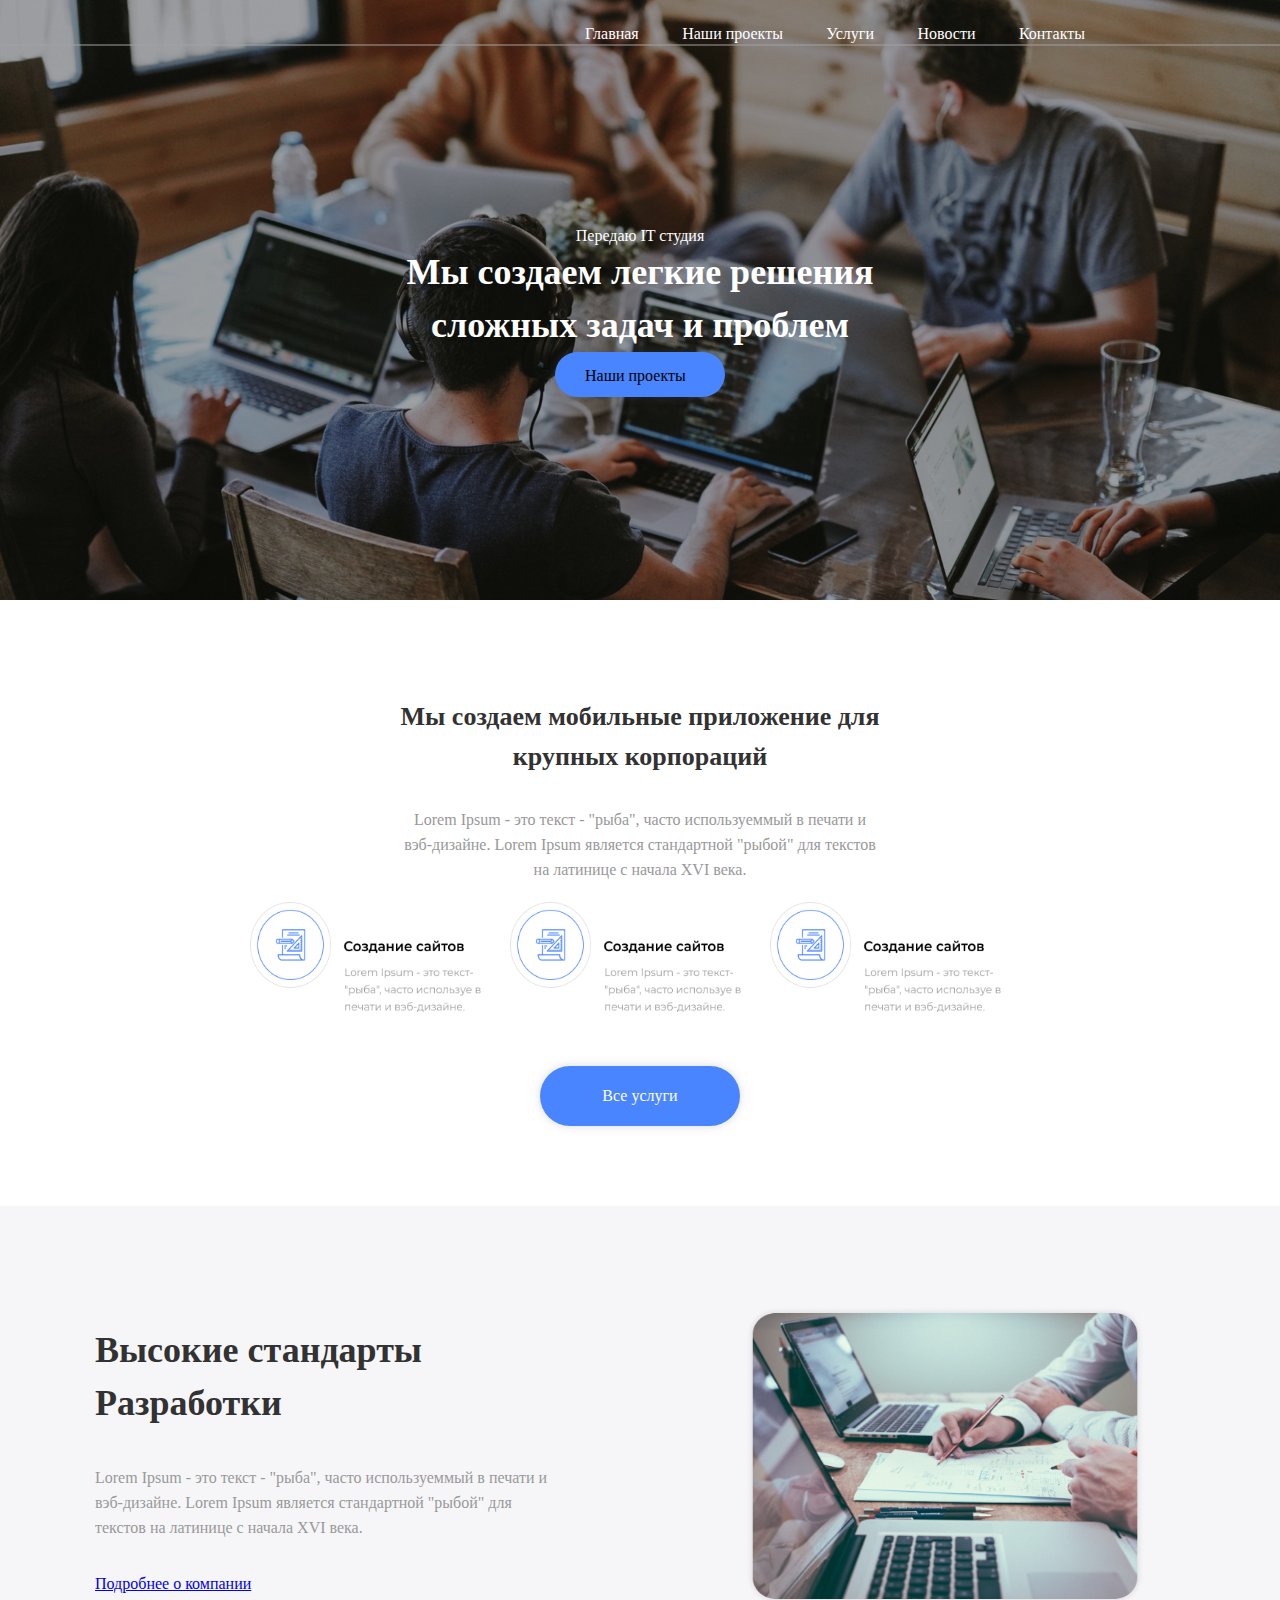
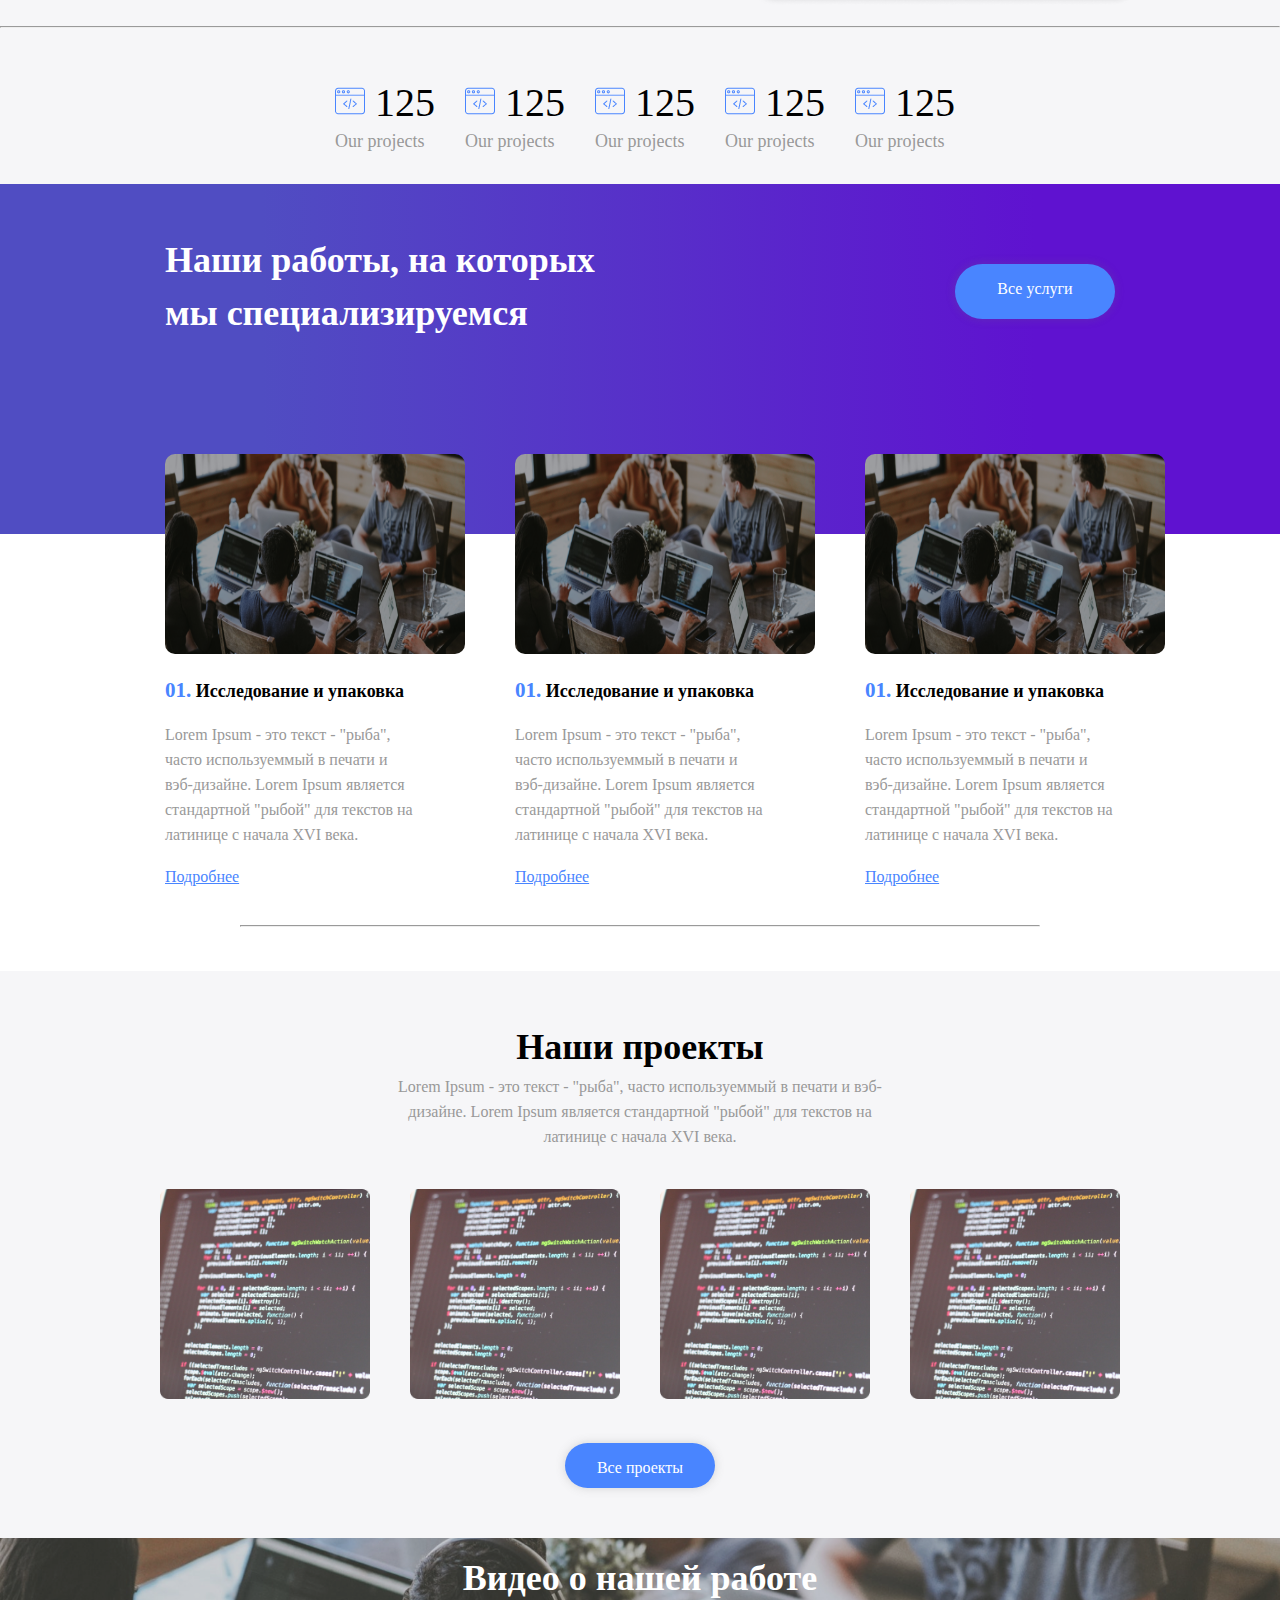
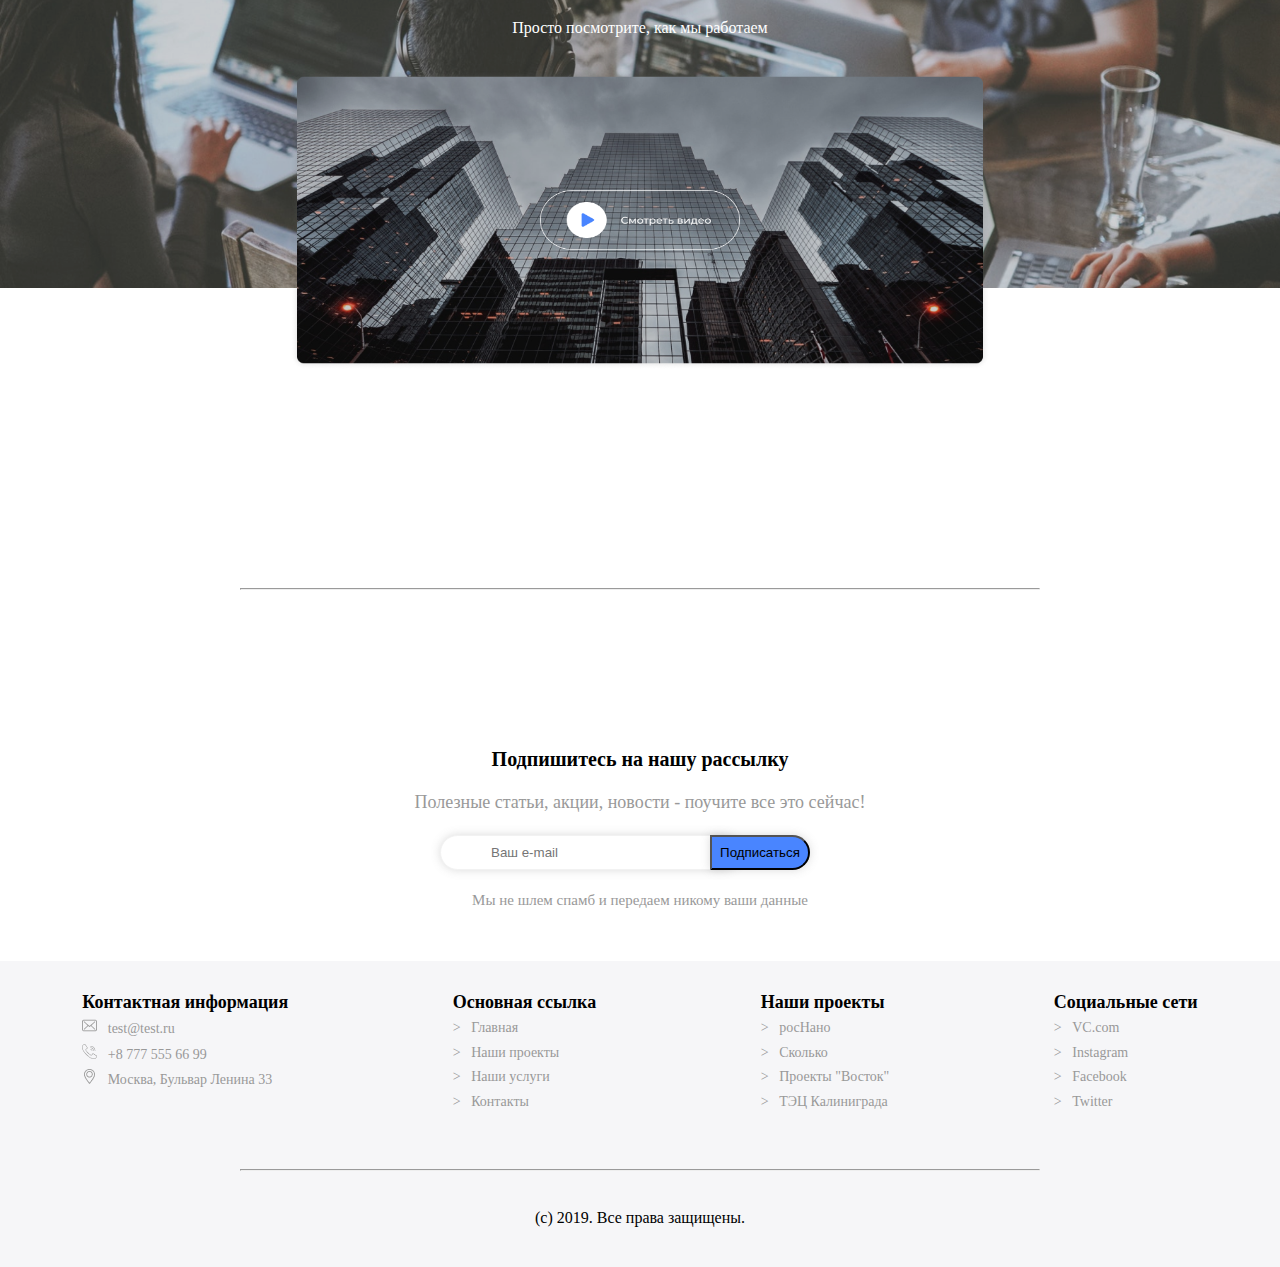
<file: index.html>
<!DOCTYPE html>
<html>
<head>
	<title>Website by @asko_lax</title>
	<link rel="stylesheet" type="text/css" href="first.css">
</head>
<body>
<div >
	<img src="images/Rectangle (4).png"  id="img">
	<div class="nav">
		<div id="nav_space"></div>
		<div id="nav">
			<div><a href="#" class="navtxt">Главная</a></div>
			<div><a href="#" class="navtxt">Наши проекты</a></div>
			<div><a href="#" class="navtxt">Услуги</a></div>
			<div><a href="#" class="navtxt">Новости</a></div>
			<div><a href="#" class="navtxt">Контакты</a></div>
		</div>
	</div>
	<div id="line_"></div>
	<div id="line_small"></div>
	<div id="ittxt">
		<div id="it">Передаю IT студия</div>
		<div id="solution">Мы создаем легкие решения сложных задач и проблем</div>
		<div id="our_projects">Наши проекты</div>
	</div>
	
</div>
<!--<div class="nav">
	<div>Главная</div>
	<div>Наши проекты</div>
	<div>Услуги</div>
	<div>Новости</div>
	<div>Контакты</div>
</div>-->
<div class="second">
	<div id="title">Мы создаем мобильные приложение для крупных корпораций</div>
	<div id="txt">Lorem Ipsum - это текст - "рыба", часто используеммый в печати и вэб-дизайне. Lorem Ipsum является стандартной "рыбой" для текстов на латинице с начала XVI века.</div>
	<div class="create">
		<div class="three"><img src="images/services__item.png" width="260px" height="110px;"></div>
		<div class="three"><img src="images/services__item.png" width="260px" height="110px;"></div>
		<div class="three"><img src="images/services__item.png" width="260px" height="110px;"></div>
	</div>
	<div id="uslugi">Все услуги</div>
</div>
<div id="back">
	<div class="standart1">
		<div id="first">
			<div id="standart">Высокие стандарты Разработки</div>
			<div id="txt_1">Lorem Ipsum - это текст - "рыба", часто используеммый в печати и вэб-дизайне. Lorem Ipsum является стандартной "рыбой" для текстов на латинице с начала XVI века.</div>
			<div><a href="#">Подробнее о компании</a></div>
		</div>
		<div id="second">
			<img src="images/Rectangle 2.png" width="400px" height="300px;">
		</div>
	</div>
	<br><br><br><br><br><br>
	<div id="new">
		<div><hr id="line"></div>
		<div class="projects">
			<div class="project_txt">
				<div class="txt_2"><img src="images/web-programming.png">&nbsp;125</div>
				<div class="txt_3">Our projects</div>
			</div>
			<div class="project_txt">
				<div class="txt_2"><img src="images/web-programming.png">&nbsp;125</div>
				<div class="txt_3">Our projects</div>
			</div>
			<div class="project_txt">
				<div class="txt_2"><img src="images/web-programming.png">&nbsp;125</div>
				<div class="txt_3">Our projects</div>
			</div>
			<div class="project_txt">
				<div class="txt_2"><img src="images/web-programming.png">&nbsp;125</div>
				<div class="txt_3">Our projects</div>
			</div>
			<div class="project_txt">
				<div class="txt_2"><img src="images/web-programming.png">&nbsp;125</div>
				<div class="txt_3">Our projects</div>
			</div>
		</div>
	</div>
</div>

<div id="blue">
	<div id="work">Наши работы, на которых мы специализируемся</div>
	<div id="vse">Все услуги</div>
</div>
<div id="work_img">
	<div class="all">
		<div><img src="images/Rectangle (4).png" class="img_3"></div>
		<div class="text2"><h3 class="zero_one">01.</h3> Исследование и упаковка</div>
		<div class="lorem">Lorem Ipsum - это текст - "рыба", часто используеммый в печати и вэб-дизайне. Lorem Ipsum является стандартной "рыбой" для текстов на латинице с начала XVI века.</div>
		<div class="more">Подробнее</div>
	</div>
	<div class="all">
		<div><img src="images/Rectangle (4).png" class="img_3"></div>
		<div class="text2"><h3 class="zero_one">01.</h3> Исследование и упаковка</div>
		<div class="lorem">Lorem Ipsum - это текст - "рыба", часто используеммый в печати и вэб-дизайне. Lorem Ipsum является стандартной "рыбой" для текстов на латинице с начала XVI века.</div>
		<div class="more">Подробнее</div>
	</div>
	<div class="all">
		<div><img src="images/Rectangle (4).png" class="img_3"></div>
		<div class="text2"><h3 class="zero_one">01.</h3> Исследование и упаковка</div>
		<div class="lorem">Lorem Ipsum - это текст - "рыба", часто используеммый в печати и вэб-дизайне. Lorem Ipsum является стандартной "рыбой" для текстов на латинице с начала XVI века.</div>
		<div class="more">Подробнее</div>
	</div>
</div>
<div class="div_line">
	<div></div>
	<div class="line2"><hr></div>
	<div></div>
</div>
<br><br>
<div class="dev" >
	<div id="our">Наши проекты</div>
	<div id="lorem_txt">Lorem Ipsum - это текст - "рыба", часто используеммый в печати и вэб-дизайне. Lorem Ipsum является стандартной "рыбой" для текстов на латинице с начала XVI века. </div>
	<div id="img3">
		<div><img src="images/Rectangle 2.2.png" class="img_size"></div>
		<div ><img src="images/Rectangle 2.2.png" class="img_size"></div>
		<div ><img src="images/Rectangle 2.2.png" class="img_size"></div>
		<div ><img src="images/Rectangle 2.2.png" class="img_size"></div>
	</div>
	<div id="porject_border">Все проекты</div>
</div>
<div id="img_nav" >
	<img src="images/Rectangle (5).png" id="img_s">
	<div id="video_txt">Видео о нашей работе</div>
	<div id="video_txt2">Просто посмотрите, как мы работаем</div>
	<div id="video_img"><img src="images/Rectangle 2 (1).png" width="700px;" height="300px;">
	</div>
	<div id="play_botton"><img src="images/video__button.png" width="200px;" height="60px;"></div>
</div>
<div class="div_line">
	<div></div>
	<div class="line3"><hr></div>
	<div></div>
</div>

<div id="follow">
	<div id="follow_txt1">Подпишитесь на нашу рассылку</div>
	<div id="follow_txt2">Полезные статьи, акции, новости - поучите все это сейчас!</div>
	<div><input type="email" name="mail" placeholder="Ваш e-mail" id="mail"><input type="button" name="submit" value="Подписаться" id="follow_border"></div>
	<div id="follow_txt3">Мы не шлем спамб и передаем никому ваши данные</div>
</div>
<div id="contact_info">
	<div>
		<div class="contact_main_txt">Контактная информация</div>
		<div class="nxtx"><a href="#" class="nxtx"><img src="images/envelope.png">&nbsp;&nbsp;&nbsp;test@test.ru</a></div>
		<div class="nxtx"><a href="#" class="nxtx"><img src="images/call.png">&nbsp;&nbsp;&nbsp;+8 777 555 66 99</a></div>
		<div class="nxtx"><a href="#" class="nxtx"><img src="images/placeholder.png">&nbsp;&nbsp;&nbsp;Москва, Бульвар Ленина 33
		</a></div>
	</div>
	<div>
		<div class="contact_main_txt">Основная ссылка</div>
		<div class="nxtx"><a href="#" class="nxtx">>&nbsp;&nbsp;&nbsp;Главная</a></div>
		<div class="nxtx"><a href="#" class="nxtx">>&nbsp;&nbsp;&nbsp;Наши проекты</a></div>
		<div class="nxtx"><a href="#" class="nxtx">>&nbsp;&nbsp;&nbsp;Наши услуги</a></div>
		<div class="nxtx"><a href="#" class="nxtx">>&nbsp;&nbsp;&nbsp;Контакты</a></div>
	</div>
	<div>
		<div class="contact_main_txt" class="nxtx">Наши проекты</div>
		<div class="nxtx"><a href="#" class="nxtx">>&nbsp;&nbsp;&nbsp;росНано</a></div>
		<div class="nxtx"><a href="#" class="nxtx">>&nbsp;&nbsp;&nbsp;Сколько</a></div>
		<div class="nxtx"><a href="#" class="nxtx">>&nbsp;&nbsp;&nbsp;Проекты "Восток"</a></div>
		<div class="nxtx"><a href="#" class="nxtx">>&nbsp;&nbsp;&nbsp;ТЭЦ Калиниграда</a></div>
	</div>
	<div>
		<div class="contact_main_txt">Социальные сети</div>
		<div class="nxtx"><a href="#" class="nxtx">>&nbsp;&nbsp;&nbsp;VC.com<a></div>
		<div class="nxtx"><a href="#" class="nxtx">>&nbsp;&nbsp;&nbsp;Instagram</a></div>
		<div class="nxtx"><a href="#" class="nxtx">>&nbsp;&nbsp;&nbsp;Facebook</a></div>
		<div class="nxtx"><a href="#" class="nxtx">>&nbsp;&nbsp;&nbsp;Twitter</a></div>
	</div>
</div>
<div class="back__">
	<div class="div_line">
		<div></div>
		<div class="line4"><hr></div>
		<div></div>
	</div>
	<div style="text-align: center; padding-top: 30px;">(c) 2019. Все права защищены.</div>
</div>
</body>
</html>
</file>
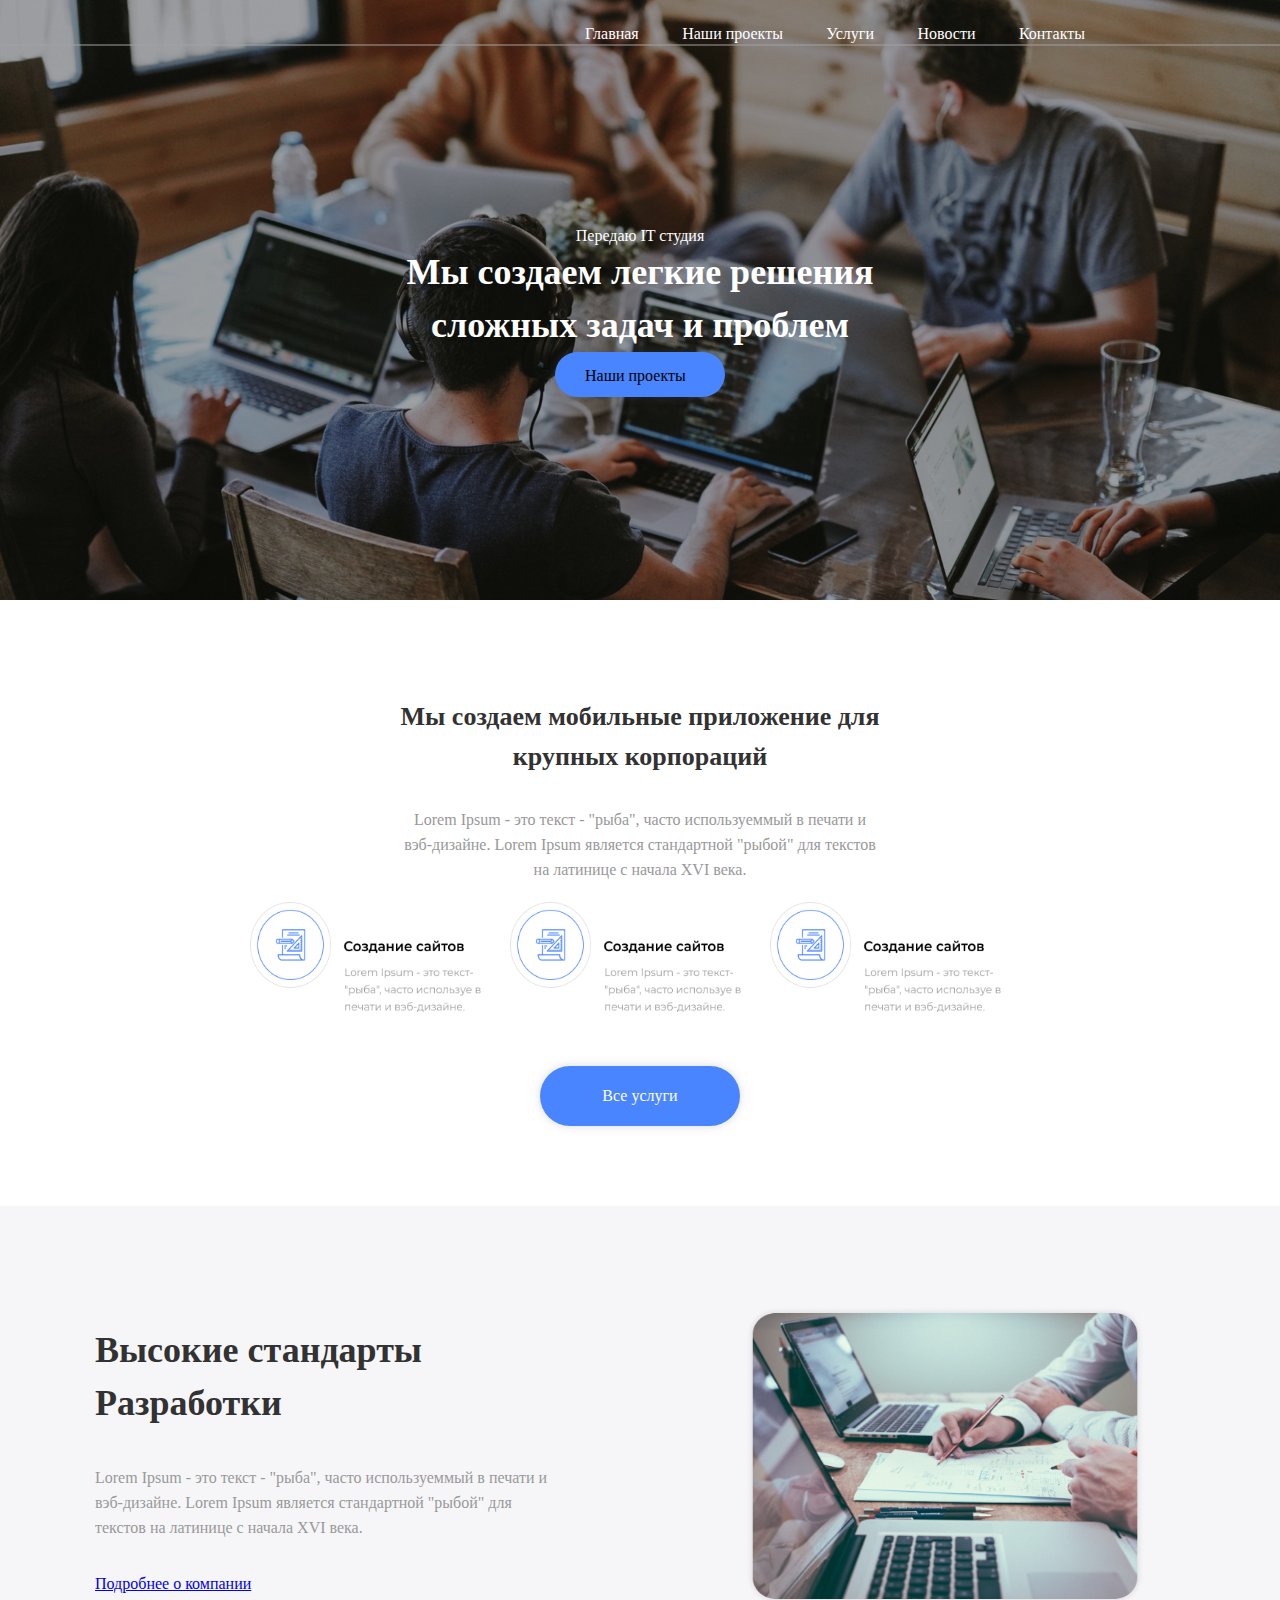
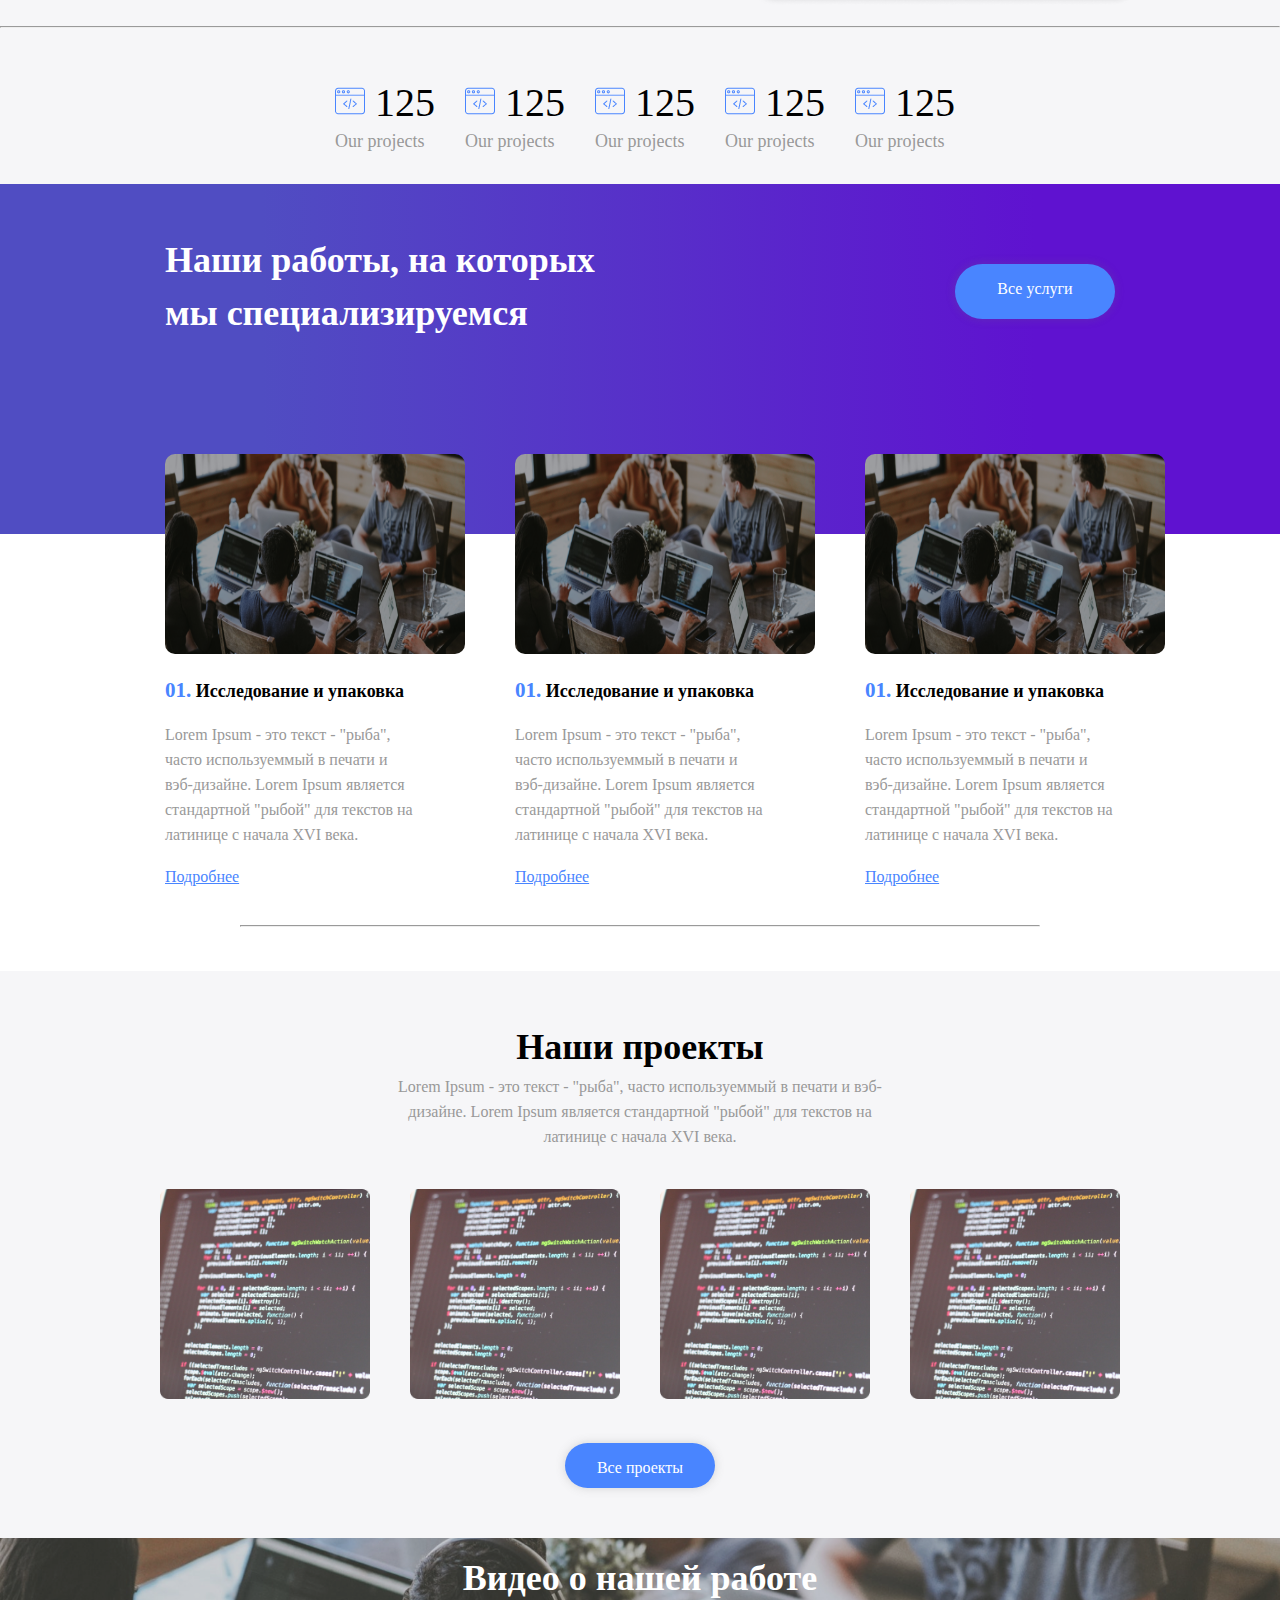
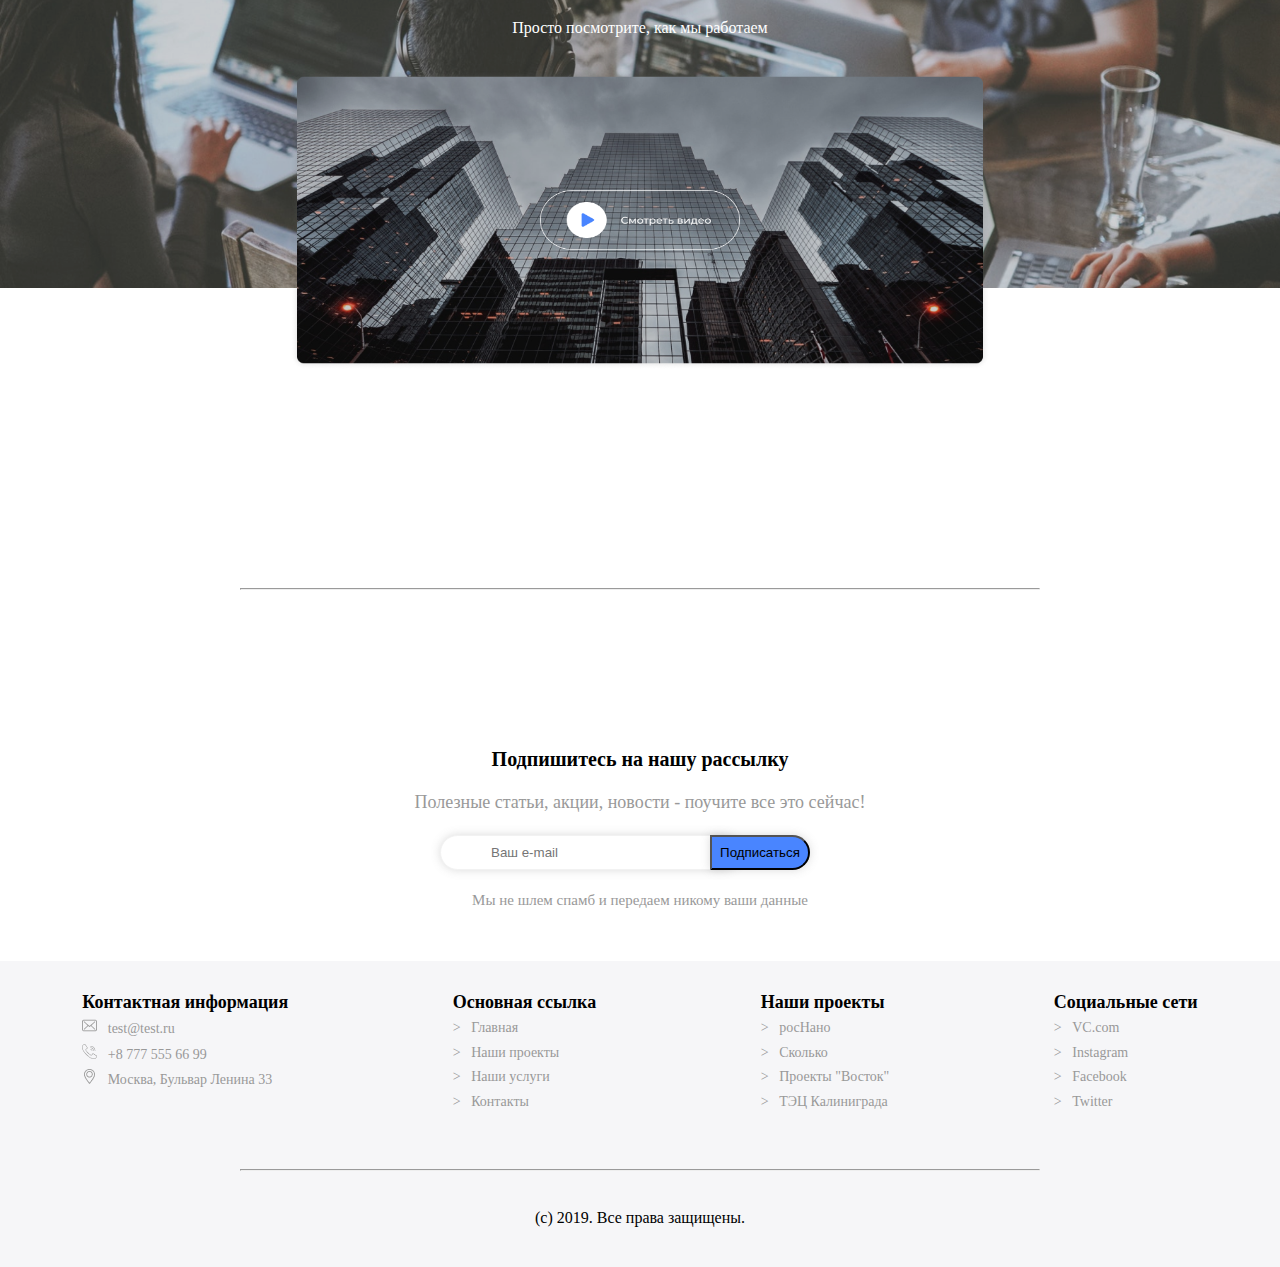
<file: first.html>
<!DOCTYPE html>
<html>
<head>
	<title>Website by @asko_lax</title>
	<link rel="stylesheet" type="text/css" href="first.css">
</head>
<body>
<div >
	<img src="images/Rectangle (4).png"  id="img">
	<div class="nav">
		<div id="nav_space"></div>
		<div id="nav">
			<div><a href="#" class="navtxt">Главная</a></div>
			<div><a href="#" class="navtxt">Наши проекты</a></div>
			<div><a href="#" class="navtxt">Услуги</a></div>
			<div><a href="#" class="navtxt">Новости</a></div>
			<div><a href="#" class="navtxt">Контакты</a></div>
		</div>
	</div>
	<div id="line_"></div>
	<div id="line_small"></div>
	<div id="ittxt">
		<div id="it">Передаю IT студия</div>
		<div id="solution">Мы создаем легкие решения сложных задач и проблем</div>
		<div id="our_projects">Наши проекты</div>
	</div>
	
</div>
<!--<div class="nav">
	<div>Главная</div>
	<div>Наши проекты</div>
	<div>Услуги</div>
	<div>Новости</div>
	<div>Контакты</div>
</div>-->
<div class="second">
	<div id="title">Мы создаем мобильные приложение для крупных корпораций</div>
	<div id="txt">Lorem Ipsum - это текст - "рыба", часто используеммый в печати и вэб-дизайне. Lorem Ipsum является стандартной "рыбой" для текстов на латинице с начала XVI века.</div>
	<div class="create">
		<div class="three"><img src="images/services__item.png" width="260px" height="110px;"></div>
		<div class="three"><img src="images/services__item.png" width="260px" height="110px;"></div>
		<div class="three"><img src="images/services__item.png" width="260px" height="110px;"></div>
	</div>
	<div id="uslugi">Все услуги</div>
</div>
<div id="back">
	<div class="standart1">
		<div id="first">
			<div id="standart">Высокие стандарты Разработки</div>
			<div id="txt_1">Lorem Ipsum - это текст - "рыба", часто используеммый в печати и вэб-дизайне. Lorem Ipsum является стандартной "рыбой" для текстов на латинице с начала XVI века.</div>
			<div><a href="#">Подробнее о компании</a></div>
		</div>
		<div id="second">
			<img src="images/Rectangle 2.png" width="400px" height="300px;">
		</div>
	</div>
	<br><br><br><br><br><br>
	<div id="new">
		<div><hr id="line"></div>
		<div class="projects">
			<div class="project_txt">
				<div class="txt_2"><img src="images/web-programming.png">&nbsp;125</div>
				<div class="txt_3">Our projects</div>
			</div>
			<div class="project_txt">
				<div class="txt_2"><img src="images/web-programming.png">&nbsp;125</div>
				<div class="txt_3">Our projects</div>
			</div>
			<div class="project_txt">
				<div class="txt_2"><img src="images/web-programming.png">&nbsp;125</div>
				<div class="txt_3">Our projects</div>
			</div>
			<div class="project_txt">
				<div class="txt_2"><img src="images/web-programming.png">&nbsp;125</div>
				<div class="txt_3">Our projects</div>
			</div>
			<div class="project_txt">
				<div class="txt_2"><img src="images/web-programming.png">&nbsp;125</div>
				<div class="txt_3">Our projects</div>
			</div>
		</div>
	</div>
</div>

<div id="blue">
	<div id="work">Наши работы, на которых мы специализируемся</div>
	<div id="vse">Все услуги</div>
</div>
<div id="work_img">
	<div class="all">
		<div><img src="images/Rectangle (4).png" class="img_3"></div>
		<div class="text2"><h3 class="zero_one">01.</h3> Исследование и упаковка</div>
		<div class="lorem">Lorem Ipsum - это текст - "рыба", часто используеммый в печати и вэб-дизайне. Lorem Ipsum является стандартной "рыбой" для текстов на латинице с начала XVI века.</div>
		<div class="more">Подробнее</div>
	</div>
	<div class="all">
		<div><img src="images/Rectangle (4).png" class="img_3"></div>
		<div class="text2"><h3 class="zero_one">01.</h3> Исследование и упаковка</div>
		<div class="lorem">Lorem Ipsum - это текст - "рыба", часто используеммый в печати и вэб-дизайне. Lorem Ipsum является стандартной "рыбой" для текстов на латинице с начала XVI века.</div>
		<div class="more">Подробнее</div>
	</div>
	<div class="all">
		<div><img src="images/Rectangle (4).png" class="img_3"></div>
		<div class="text2"><h3 class="zero_one">01.</h3> Исследование и упаковка</div>
		<div class="lorem">Lorem Ipsum - это текст - "рыба", часто используеммый в печати и вэб-дизайне. Lorem Ipsum является стандартной "рыбой" для текстов на латинице с начала XVI века.</div>
		<div class="more">Подробнее</div>
	</div>
</div>
<div class="div_line">
	<div></div>
	<div class="line2"><hr></div>
	<div></div>
</div>
<br><br>
<div class="dev" >
	<div id="our">Наши проекты</div>
	<div id="lorem_txt">Lorem Ipsum - это текст - "рыба", часто используеммый в печати и вэб-дизайне. Lorem Ipsum является стандартной "рыбой" для текстов на латинице с начала XVI века. </div>
	<div id="img3">
		<div><img src="images/Rectangle 2.2.png" class="img_size"></div>
		<div ><img src="images/Rectangle 2.2.png" class="img_size"></div>
		<div ><img src="images/Rectangle 2.2.png" class="img_size"></div>
		<div ><img src="images/Rectangle 2.2.png" class="img_size"></div>
	</div>
	<div id="porject_border">Все проекты</div>
</div>
<div id="img_nav" >
	<img src="images/Rectangle (5).png" id="img_s">
	<div id="video_txt">Видео о нашей работе</div>
	<div id="video_txt2">Просто посмотрите, как мы работаем</div>
	<div id="video_img"><img src="images/Rectangle 2 (1).png" width="700px;" height="300px;">
	</div>
	<div id="play_botton"><img src="images/video__button.png" width="200px;" height="60px;"></div>
</div>
<div class="div_line">
	<div></div>
	<div class="line3"><hr></div>
	<div></div>
</div>

<div id="follow">
	<div id="follow_txt1">Подпишитесь на нашу рассылку</div>
	<div id="follow_txt2">Полезные статьи, акции, новости - поучите все это сейчас!</div>
	<div><input type="email" name="mail" placeholder="Ваш e-mail" id="mail"><input type="button" name="submit" value="Подписаться" id="follow_border"></div>
	<div id="follow_txt3">Мы не шлем спамб и передаем никому ваши данные</div>
</div>
<div id="contact_info">
	<div>
		<div class="contact_main_txt">Контактная информация</div>
		<div class="nxtx"><a href="#" class="nxtx"><img src="images/envelope.png">&nbsp;&nbsp;&nbsp;test@test.ru</a></div>
		<div class="nxtx"><a href="#" class="nxtx"><img src="images/call.png">&nbsp;&nbsp;&nbsp;+8 777 555 66 99</a></div>
		<div class="nxtx"><a href="#" class="nxtx"><img src="images/placeholder.png">&nbsp;&nbsp;&nbsp;Москва, Бульвар Ленина 33
		</a></div>
	</div>
	<div>
		<div class="contact_main_txt">Основная ссылка</div>
		<div class="nxtx"><a href="#" class="nxtx">>&nbsp;&nbsp;&nbsp;Главная</a></div>
		<div class="nxtx"><a href="#" class="nxtx">>&nbsp;&nbsp;&nbsp;Наши проекты</a></div>
		<div class="nxtx"><a href="#" class="nxtx">>&nbsp;&nbsp;&nbsp;Наши услуги</a></div>
		<div class="nxtx"><a href="#" class="nxtx">>&nbsp;&nbsp;&nbsp;Контакты</a></div>
	</div>
	<div>
		<div class="contact_main_txt" class="nxtx">Наши проекты</div>
		<div class="nxtx"><a href="#" class="nxtx">>&nbsp;&nbsp;&nbsp;росНано</a></div>
		<div class="nxtx"><a href="#" class="nxtx">>&nbsp;&nbsp;&nbsp;Сколько</a></div>
		<div class="nxtx"><a href="#" class="nxtx">>&nbsp;&nbsp;&nbsp;Проекты "Восток"</a></div>
		<div class="nxtx"><a href="#" class="nxtx">>&nbsp;&nbsp;&nbsp;ТЭЦ Калиниграда</a></div>
	</div>
	<div>
		<div class="contact_main_txt">Социальные сети</div>
		<div class="nxtx"><a href="#" class="nxtx">>&nbsp;&nbsp;&nbsp;VC.com<a></div>
		<div class="nxtx"><a href="#" class="nxtx">>&nbsp;&nbsp;&nbsp;Instagram</a></div>
		<div class="nxtx"><a href="#" class="nxtx">>&nbsp;&nbsp;&nbsp;Facebook</a></div>
		<div class="nxtx"><a href="#" class="nxtx">>&nbsp;&nbsp;&nbsp;Twitter</a></div>
	</div>
</div>
<div class="back__">
	<div class="div_line">
		<div></div>
		<div class="line4"><hr></div>
		<div></div>
	</div>
	<div style="text-align: center; padding-top: 30px;">(c) 2019. Все права защищены.</div>
</div>
</body>
</html>
</file>
<file: first.css>
html,body{
	width: 100%;
	padding: 0;
	margin: 0;
	overflow-x: hidden;
}

#img{
	width: 100%;
	height: 600px;
}

#line_{
	position: relative;
	top: -580px;
	opacity: 0.5;
	border: 1px solid #A1A1A1
}


.nav{
	display: flex;
	flex-direction: row;
	justify-content: space-around;
}

a.navtxt:hover, a.navtxt:active{
	border-bottom: solid 3.5px white;
	position: relative;
	margin-top: 50px;
}


@media screen and (max-width: 600px){
	#txt_1{
		position: relative;
		left: 100px;
		width: 50px;
		align-items: center;

	}
} 

#nav{
	position: relative;
	top: -580px;
	width: 500px;
	display: flex;
	flex-direction: row;
	justify-content: space-between;
	font-family: Montserrat;
	font-style: normal;
	font-weight: 500;
	font-size: 16px;
	line-height: 20px;
	/* identical to box height */
	color: #FFFFFF;
}

.navtxt{
	text-decoration: none;
	color: #FFFFFF;
}

#ittxt{
	position: relative;
	top: -400px;
	display: flex;
	flex-direction: column;
	align-items: center;
}
#it{
	font-family: Montserrat;
	font-style: normal;
	font-weight: 500;
	font-size: 16px;
	line-height: 20px;
	/* identical to box height */

	text-align: center;

	color: #FFFFFF;
}

#our_projects{
	width: 120px;
	height: 20px;
	padding-bottom: 10px;
	padding-top: 15px;
	padding-left: 30px;
	padding-right: 20px;
	background: #4985FF;
	box-shadow: 0px 0px 10px rgba(111, 111, 111, 0.25);
	border-radius: 30px;
}

#solution{
	width: 600px;
	font-family: Montserrat;
	font-style: normal;
	font-weight: bold;
	font-size: 36px;
	line-height: 53px;
	text-align: center;
	color: #FFFFFF;
	display: flex;
	justify-content: center;
}

.second{
	position: relative;
	top: -100px;
	width: 100%;
	display: flex;
	flex-direction: column;
	align-items: center;
	align-content: center;
	align-items: center;
}

.create{
	position: relative;
	top: 50px;
	display: flex;
	flex-direction: row;
	justify-content: space-around;
	flex-wrap: wrap;
}

@media screen and (min-width: 400px){
	#title{
		width: 380px;
		position: relative;
		margin-right: 150px;
		margin-left: 150px;
		align-items: center;
	}
} 

#title{
	width: 480px;
	font-family: Montserrat;
	font-style: normal;
	font-weight: bold;
	font-size: 26px;
	line-height: 40px;
	text-align: center;
	color: #323232;
}

#txt{
	position: relative;
	top: 30px;
	width: 480px;
	font-family: Montserrat;
	font-style: normal;
	font-weight: normal;
	font-size: 16px;
	line-height: 25px;
	text-align: center;
	color: #999999;
}

#uslugi{
	position: relative;
	top: 100px;
	width: 200px;
	height: 40px;
	background: #4985FF;
	box-shadow: 0px 0px 10px rgba(111, 111, 111, 0.25);
	border-radius: 30px;

	font-family: Montserrat;
	font-style: normal;
	font-weight: 500;
	font-size: 16px;
	line-height: 20px;
	text-align: center;
	padding-top: 20px; 
	color: #FFFFFF;
}

#back{
	position: relative;
	top: 80px;
	padding-bottom: 70px;
	width: 100%;
	background-size: cover;
	background: #F6F6F8;
}

.standart1{
	width: 100%;
	position: relative;
	top: 80px;
	display: flex;
	flex-direction: row;
	justify-content: space-around;
	flex-wrap: wrap;
}

@media screen and (max-width: 600px){
	#first{
		width: 480px;
		position: relative;
		top: 100px;
		
		align-items: center;
		align-items: center;
	}
}

@media screen and (max-width: 400px){
	#first{
		width: 300px;
		position: relative;
		top: 100px;
		align-items: center;
	}
}

@media screen and (max-width: 800px){
	#second{
		width: 150px;
		padding: 40px;
	}
}

#first{
	position: relative;
	margin-right: 20px;
	margin-left: 20px;
	top: 20px;
	width: 460px;
	display: flex;
	flex-direction: column;
	justify-content: space-around;
	flex-wrap: wrap;
}

#second{
	position: relative;
	top: 20px;
	left: 20px;
	margin-right: 380px;
	width: 100px;
	position: relative;
	align-items: center;
	align-content: center;
}

#standart{
	font-family: Montserrat;
	font-style: normal;
	font-weight: bold;
	font-size: 36px;
	line-height: 53px;
	color: #323232;
}

#txt_1{
	position: relative;
	font-family: Montserrat;
	font-style: normal;
	font-weight: normal;
	font-size: 16px;
	line-height: 25px;
	color: #999999;
}

#new{
	display: flex;
	flex-direction: column;
	justify-content: space-around;
}


.projects{
	position: relative;
	top: 80px;
	left: 20px;
	display: flex;
	flex-direction: row;
	justify-content: center;
}

.project_txt{
	padding-right: 30px; 
}

.txt_2{
	font-family: Montserrat;
	font-style: normal;
	font-weight: normal;
	font-size: 40px;
	line-height: 53px;

	color: #000000;
	position: relative;
	bottom: 40px;
}

.txt_3{
	font-family: Montserrat;
	font-style: normal;
	font-weight: normal;
	font-size: 18px;
	line-height: 25px;

	/* grey */

	color: #999999;
	position: relative;
	bottom: 40px;
}

#blue{

	width: 100%;
	height: 300px;
	background: linear-gradient(90deg, #504DC2 20.44%, #5F12D0 80.91%), #C4C4C4;
	display: flex;
	flex-direction: row;
	justify-content: space-around;
	position: relative;
	top: 80px;
	padding-top: 50px;
}

#work{
	width: 460px;
	font-family: Montserrat;
	font-style: normal;
	font-weight: bold;
	font-size: 36px;
	line-height: 53px;

	color: #FFFFFF;
}

#vse{
	position: relative;
	top: 30px;
	width: 120px;
	height: 30px;
	padding: 10px;
	padding-top: 15px;
	padding-left: 20px;
	padding-right: 20px;
	background: #4985FF;
	box-shadow: 0px 0px 10px rgba(111, 111, 111, 0.25);
	border-radius: 30px;
	font-family: Montserrat;
	font-style: normal;
	font-weight: 500;
	font-size: 16px;
	line-height: 20px;
	text-align: center;

	color: #FFFFFF;
}


#work_img{
	width: 100%;
	display: flex;
	flex-direction: row;
	justify-content: center;
	flex-wrap: wrap;

}

.img_3{
	width: 300px;
	height: 200px;
	border-radius: 10px;
}

.all{
	width: 250px;
	position: relative;
	padding-right: 50px;
	padding-left: 50px;
}

.zero_one{
	color: #4985FF;
	display: inline-block;
}

.text2{
	font-family: Montserrat;
	font-style: normal;
	font-weight: 600;
	font-size: 18px;
	line-height: 22px;
}

.lorem{
	font-family: Montserrat;
	font-style: normal;
	font-weight: normal;
	font-size: 16px;
	line-height: 25px;

	/* grey */

	color: #999999;
}

.more{
	position: relative;
	top: 20px;
	font-family: Montserrat;
	font-style: normal;
	font-weight: 500;
	font-size: 16px;
	line-height: 20px;
	/* identical to box height */

	text-decoration-line: underline;

	/* Accent */

	color: #4985FF;
}

.div_line{
	display: flex;
	flex-direction: row;
	justify-content: space-between;
}


.line2{
	position: relative;
	top: 50px;
	width: 800px;
}

@media screen and (max-width: 840px){
	.line2{
		width: 350px;
	}
}
.line3{
	position: relative;
	top: -150px;
	width: 800px;
}

@media screen and (max-width: 840px){
	.line3{
		width: 350px;
	}
}

.line4{
	position: relative;
	width: 800px;
}

@media screen and (max-width: 840px){
	.line4{
		width: 350px;
	}
}



.dev{
	background: #F6F6F8;
	padding-top: 50px;
	padding-bottom: 50px;
	position: relative;
	top: 50px;
	width: 100%;
	background-size: cover;
	display: flex;
	flex-direction: column;
	justify-content: space-between;
	align-items: center;
}

#our{
	font-family: Montserrat;
	font-style: normal;
	font-weight: bold;
	font-size: 36px;
	line-height: 53px;
	text-align: center;

	color: #000000;
}

@media screen and (max-width: 540px){
	#lorem_txt{
		width: 300px;
		padding-left: 30px;
		padding-right: 30px;
	}
}
#lorem_txt{
	width: 500px;
	font-family: Montserrat;
	font-style: normal;
	font-weight: normal;
	font-size: 16px;
	line-height: 25px;
	text-align: center;
	color: #999999;
}

#img3{
	display: flex;
	flex-direction: row;
	justify-content: space-around;
	flex-wrap: wrap;
	padding: 20px;
}

.img_size{
	padding: 20px;
	padding-right: 20px;
	padding-left: 20px;
	width: 210px;
	height: 210px;
}

#img_s{
	width: 100%;
	height: 400px;
}

#porject_border{
	font-family: Montserrat;
	font-style: normal;
	font-weight: 500;
	font-size: 16px;
	line-height: 20px;
	text-align: center;

	color: #FFFFFF;
	width: 150px;
	height: 30px;
	padding-top: 15px;
	background: #4985FF;
	box-shadow: 0px 0px 10px rgba(111, 111, 111, 0.25);
	border-radius: 30px;
}

#imgg{
	position: relative;
	top: 50px;
}

#video_txt{
	position: relative;
	top: -340px;
	text-align: center;
	font-family: Montserrat;
	font-style: normal;
	font-weight: bold;
	font-size: 36px;
	line-height: 53px;
	text-align: center;

	color: #FFFFFF;
}

#video_txt2{
	position: relative;
	top: -330px;
	font-family: Montserrat;
	font-style: normal;
	font-weight: normal;
	font-size: 16px;
	line-height: 25px;
	text-align: center;

	color: #FFFFFF;
}

@media screen and (max-width: 740px){
	#play_botton{
		width: 50px;
		left: 250px;
	}
}

@media screen and (max-width: 740px){
	#video_img{
		max-width: 400px;
		left: 150px;
	}
}

#video_img{
	position: relative;
	top: -300px;
	display: flex;
	flex-direction: row;
	justify-content: center;
}

#play_botton{
	position: relative;
	top: -480px;
	display: flex;
	flex-direction: row;
	justify-content: center;
}

#follow{
	width: 100%;
	display: flex;
	flex-direction: column;
	justify-content: space-between;
	align-items: center;
}

#follow_txt1{
	font-family: Montserrat;
	font-style: normal;
	font-weight: 600;
	font-size: 20px;
	line-height: 22px;
	text-align: center;
	color: #000000;

}

#follow_txt2{
	font-family: Montserrat;
	font-style: normal;
	font-weight: normal;
	font-size: 18px;
	line-height: 25px;
	text-align: center;

	/* grey */

	color: #999999;
	margin-top: 20px;
}

#follow_txt3{
	font-family: Montserrat;
	font-style: normal;
	font-weight: normal;
	font-size: 15px;
	line-height: 21px;
	text-align: center;
	margin-top: 20px;
	color: #999999;
}

#mail{
	width: 300px;
	height: 35px;
	background: #FFFFFF;
	padding-left: 50px;
	border: 1px solid #F2F2F2;
	box-sizing: border-box;
	box-shadow: 0px 0px 10px rgba(111, 111, 111, 0.25);
	border-radius: 30px;
}

#follow_border{
	position: relative;
	left: -30px;
	margin-top: 20px;
	background: #4985FF;
	height: 35px;
	width: 100px;
	background: #4985FF;
	box-shadow: 0px 0px 10px rgba(111, 111, 111, 0.25);
	border-radius: 0px 30px 30px 0px;
}

#contact_info{
	position: relative;
	top: 50px;
	padding-top: 30px;
	background: #F6F6F8;
	background-size: cover;
	display: flex;
	flex-direction: row;
	justify-content: space-around;
	flex-wrap: wrap;
}

.contact_main_txt{
	font-family: Montserrat;
	font-style: normal;
	font-weight: 600;
	font-size: 18px;
	line-height: 22px;

	color: #000000;
}

.nxtx{
	margin-top: 5px;
	font-family: Lato;
	font-style: normal;
	font-weight: normal;
	font-size: 14px;
	line-height: 140%;
	text-align: justify;
	text-decoration: none;
	color: #999999;
}

#line4{
	width: 800px;
	position: relative;
	border: 2px solid #E0E0E0;
	margin: auto;
}

.back__{
	padding-top: 100px;
	background: #F6F6F8;
	background-size: cover;
	padding-bottom: 40px;
}
</file>
